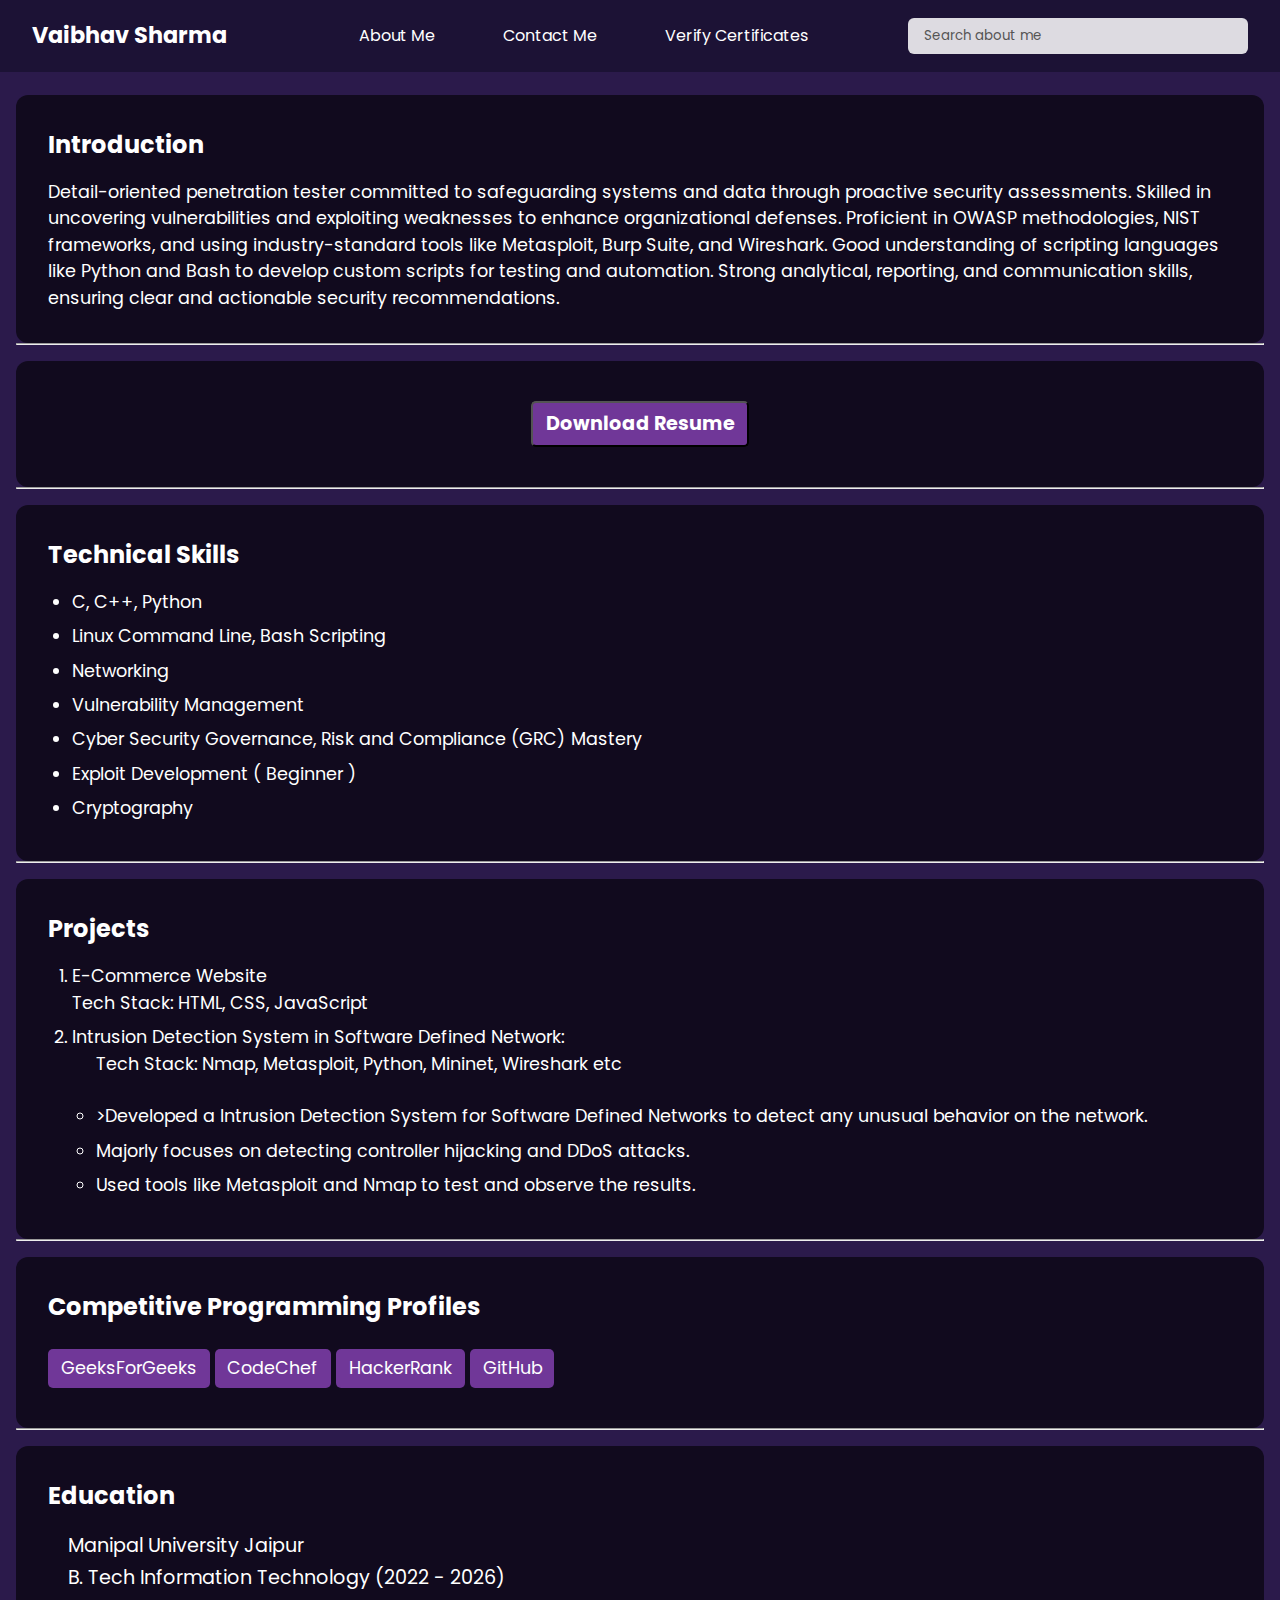
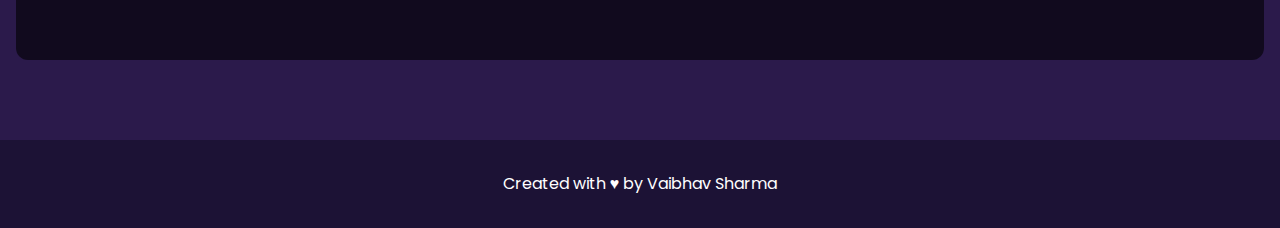
<file: index.html>
<!DOCTYPE html>
<html lang="en">
<head>
    <meta charset="UTF-8">
    <meta name="viewport" content="width=device-width, initial-scale=1.0">
    <title>Vaibhav Sharma | Portfolio</title>
    <link rel="stylesheet" href="style.css">
</head>
<body>
    <header></header>    
    
    <main class="actual-body">
        <section class="summary-section margin-class">
            <h3 class="heading-css">Introduction</h3>
            <p>Detail-oriented penetration tester committed to safeguarding systems and data through proactive security assessments. Skilled in uncovering vulnerabilities and exploiting weaknesses to enhance organizational defenses. Proficient in OWASP methodologies, NIST frameworks, and using industry-standard tools like Metasploit, Burp Suite, and Wireshark. Good understanding of scripting languages like Python and Bash to develop custom scripts for testing and automation. Strong analytical, reporting, and communication skills, ensuring clear and actionable security recommendations.
</p>
        </section>
        <hr>
        <section class="resume-download-section margin-class">
<!--             <h3 class="heading-css"></h3> -->
             <button id="resumeButton" class="download-btn " onclick="downloadRESUME()">Download Resume</button>
        </section>
        <hr>
        <section class="technical-skills margin-class">
            <h3 class="heading-css">Technical Skills</h3>
            <ul>
                <li>C, C++, Python</li>
                <li>Linux Command Line, Bash Scripting</li>
                <li>Networking</li>
                <li>Vulnerability Management</li>
                <li>Cyber Security Governance, Risk and Compliance (GRC) Mastery</li>
                <li>Exploit Development ( Beginner )</li>
                <li>Cryptography</li>
            </ul>
        </section>
        <hr>
        <section id="projects-section" class="projects-section-main margin-class">
            <h3 class="heading-css">Projects</h3>
            <ol>
                <li>E-Commerce Website
                    <p>Tech Stack: HTML, CSS, JavaScript</p>
                </li>
                <li>Intrusion Detection System in Software Defined Network: 
                    <ul>Tech Stack: Nmap, Metasploit, Python, Mininet, Wireshark etc</ul><br>
                    <ul>
                        <li>>Developed a Intrusion Detection System for Software Defined Networks to detect any unusual behavior on the network.</li>
                        <li>Majorly focuses on detecting controller hijacking and DDoS attacks.</li>
                        <li>Used tools like Metasploit and Nmap to test and observe the results.</li>
                    </ul>
                </li>
            </ol>
        </section>
        <hr>
        <section class="Competitive-programming-profiles margin-class">
            <h3 class="heading-css">Competitive Programming Profiles</h3>
            <p>
                <a href="https://www.geeksforgeeks.org/user/kvaibhav05_/">GeeksForGeeks</a>
                <a href="#">CodeChef</a>
                <a href="https://www.hackerrank.com/profile/kvaibhav_0121">HackerRank</a>
                <a href="#">GitHub</a>
            </p>
        </section>
        <hr>
        <section class="qualification margin-class">
            <h3 class="heading-css">Education</h3>
            <pre class="college-info">
    Manipal University Jaipur
    B. Tech Information Technology (2022 - 2026)
            </pre>
        </section>
    </main>

    <footer class="footer-container">
        <p>Created with ♥ by Vaibhav Sharma</p>
    </footer>
<script src="index.js"></script>
</body>
    <!--     load header  -->
    <script src="loadHeader.js"></script>
</html>
</file>
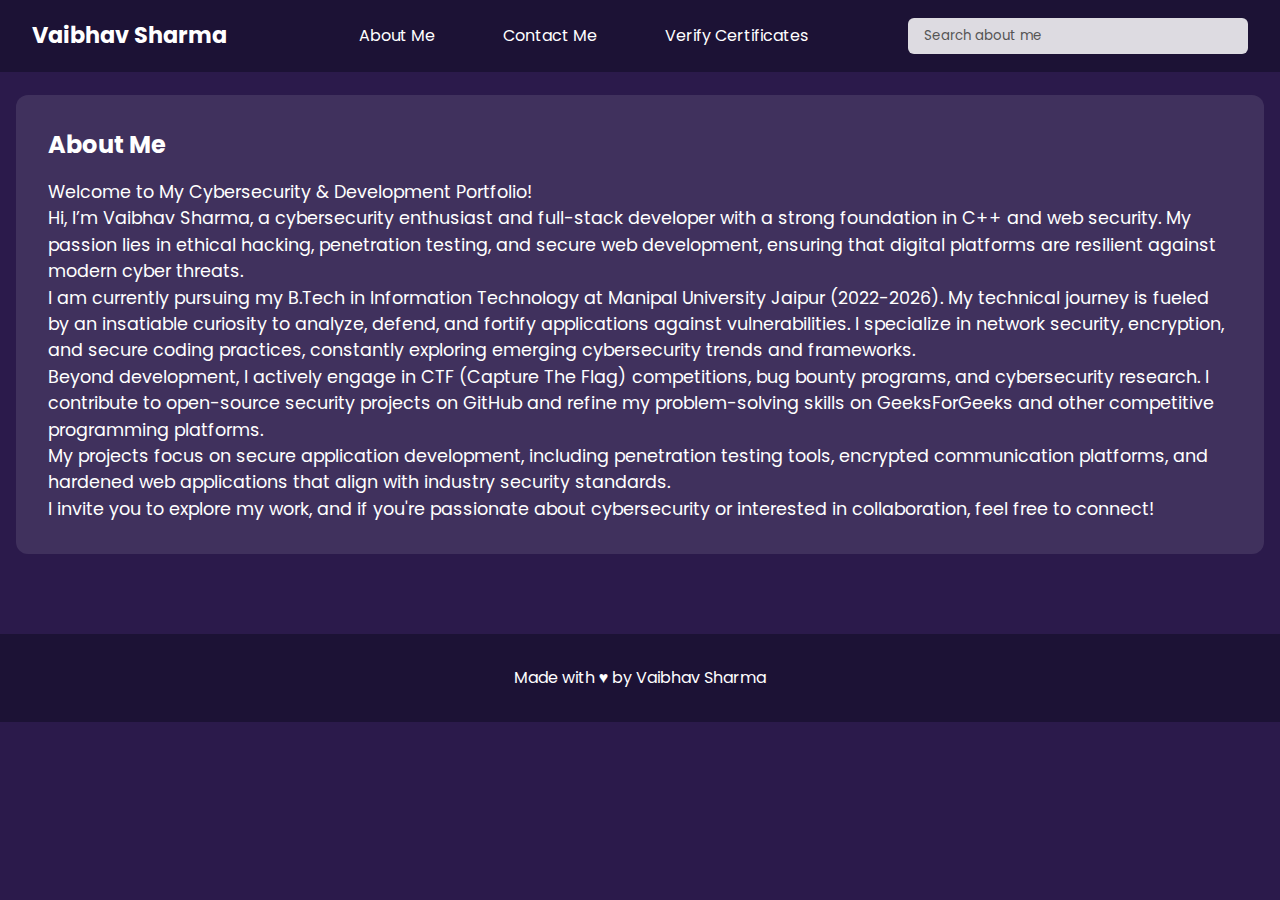
<file: about-me.html>
<!DOCTYPE html>
<html lang="en">
<head>
    <meta charset="UTF-8">
    <meta name="viewport" content="width=device-width, initial-scale=1.0">
    <title>About Me | Vaibhav Sharma</title>
    <link rel="stylesheet" href="style.css">
</head>
<body>
    <header></header>    

    <main class="actual-body">
        <section class="about-section margin-class">
            <h3 class="heading-css">About Me</h3>
            <p>Welcome to My Cybersecurity & Development Portfolio!</p>
            <p>Hi, I’m Vaibhav Sharma, a cybersecurity enthusiast and full-stack developer with a strong foundation in C++ and web security. My passion lies in ethical hacking, penetration testing, and secure web development, ensuring that digital platforms are resilient against modern cyber threats.</p>
            <p>I am currently pursuing my B.Tech in Information Technology at Manipal University Jaipur (2022-2026). My technical journey is fueled by an insatiable curiosity to analyze, defend, and fortify applications against vulnerabilities. I specialize in network security, encryption, and secure coding practices, constantly exploring emerging cybersecurity trends and frameworks.</p>
            <p>Beyond development, I actively engage in CTF (Capture The Flag) competitions, bug bounty programs, and cybersecurity research. I contribute to open-source security projects on GitHub and refine my problem-solving skills on GeeksForGeeks and other competitive programming platforms.</p>
            <p>My projects focus on secure application development, including penetration testing tools, encrypted communication platforms, and hardened web applications that align with industry security standards.</p>
            <p>I invite you to explore my work, and if you're passionate about cybersecurity or interested in collaboration, feel free to connect!</p>
        </section>
    </main>

    <footer class="footer-container">
        <p>Made with ♥ by Vaibhav Sharma</p>
    </footer>
</body>
    <!--     load header  -->
    <script src="loadHeader.js"></script>
</html>
</file>
<file: style.css>
@import url('https://fonts.googleapis.com/css2?family=Poppins:wght@400;600&display=swap');


html {
    scroll-behavior: smooth;
}


* {
    margin: 0;
    padding: 0;
    box-sizing: border-box;
    color: #ffffff;
    text-decoration: none;
    font-family: 'Poppins', sans-serif;
}

body {
    background-color: #2b1a4b;
    line-height: 1.5;
}

/* Header Styling */
.header {
    display: flex;
    justify-content: space-between;
    align-items: center;
    width: 100%;
    height: 8vh;
    background-color: #1c1235;
    padding: 0 2rem;
    position: fixed;
    top: 0;
    z-index: 10;
}

.name-logo {
    font-size: 1.4rem;
    font-weight: bold;
    color: #ffffff;
}
.name-logo:hover{
    color: #a6c1ee;
}

#searchBar {
    width: 28%;
    height: 4vh;
    padding-left: 1rem;
    background-color: rgba(255, 255, 255, 0.85);
    border: none;
    color: #2c1f47;
    border-radius: 6px;
    transition: background-color 0.3s ease, border-color 0.3s ease;
}

#searchBar::placeholder {
    color: #555;
}

#searchBar:hover,
#searchBar:focus {
    background-color: #0d0128;
    color: #ffffff;
    border: 2px solid #703798;
    outline: none;
}

.header-anchors {
    margin-left: 2rem;
    padding: 0.4rem 1rem;
    font-size: 1rem;
    color: #ffffff;
    transition: border-bottom 0.3s ease;
}

.header-anchors:hover {
    border-bottom: 2px solid #ffffff;
}

/* Main Body */
.actual-body {
    margin-top: 7vh;
    padding: 1rem;
}

.margin-class {
    argin-bottom: 1rem;
    margin-top: 1rem;
    padding: 2rem;
    font-size: 1.1rem;
    background-color: rgba(255, 255, 255, 0.1);
    border-radius: 12px;
    transition: transform 0.3s ease;
}

.margin-class:hover {
/*     transform: translateY(-5px); */
}

.heading-css {
    font-size: 1.5rem;
    font-weight: bold;
    color: #ffffff;
    margin-bottom: 1rem;
}

.summary-section,
.technical-skills,
.Competitive-programming-profiles,
.projects-section-main,
.qualification,.resume-download-section {
    background-color: rgba(0, 0, 0, 0.6);
    padding: 2rem;
    border-radius: 12px;
/*     margin-bottom: 2rem; */
    transition: box-shadow 0.3s ease;
}

.summary-section:hover,
.technical-skills:hover,
.Competitive-programming-profiles:hover,
.projects-section-main:hover,
.qualification:hover,.download-btn:hover {
    box-shadow: 0 4px 10px rgb(242 238 238 / 32%);
}

ul, ol {
    padding-left: 1.5rem;
}

.technical-skills ul li,
.projects-section-main ol li {
    margin-bottom: 0.5rem;
}

.Competitive-programming-profiles a {
    display: inline-block;
    margin: 0.5rem 0;
    padding: 0.4rem 0.8rem;
    background-color: #703798;
    border-radius: 5px;
    transition: background-color 0.3s ease;
}

.Competitive-programming-profiles a:hover {
    background-color: #511269;
}

.college-info {
    font-size: 1.2rem;
    font-weight: medium;
    line-height: 1.7;
    white-space: pre-wrap;
    /* color: #000000; */
}

.footer-container {
    display: flex;
    justify-content: center;
    align-items: center;
    padding: 2rem;
    background-color: #1c1235;
    margin-top: 4rem;
}

.footer-container p {
    color: #ffffff;
    font-size: 1rem;
}

.search-message {
    color: #ff0000;
    font-size: 1rem;
    margin-top: 1rem;
}

.resume-download-section{
    display: flex;
    justify-content: center;
    align-items: center;
}
.download-btn{
/*     background-color: #52a447;
    color: #FFFFFF;
    border-radius: 10px;
    font-size: 1.2rem;
    font-weight: bold;
    padding: 0.2rem 0.4rem; */
    font-weight: bold;
    font-size: 1.2rem;
    display: inline-block;
    margin: 0.5rem 0;
    padding: 0.4rem 0.8rem;
    background-color: #703798;
    border-radius: 5px;
    transition: background-color 0.3s ease;
}

.download-btn:hover{
    background-color: #511269;
}




/*mobile screen css*/

/* Hide the menu toggle button by default */
.menu-toggle {
    display: none;
    background: none;
    border: none;
    color: #ffffff;
    font-size: 1.5rem;
    cursor: pointer;
}

@media (max-width: 1320px){
    #project-header-anchor{
        display: none;
    }
    #home-header-anchor{
        display:none;
    }
}
@media (max-width: 1060px){
    #searchBar{
        display:none;
    }
}
@media (max-width: 800px) {
    /* Hide the navigation links and search bar */
    .nav-links {
        display: none;
        flex-direction: column;
        position: absolute;
        top: 8vh; /* Below the header */
        left: 0;
        width: 100%;
        background-color: #1c1235;
        padding: 1rem;
        box-shadow: 0 4px 6px rgba(0, 0, 0, 0.1);
    }

    /* Show the navigation links when the menu is open */
    .nav-links.active {
        display: flex;
    }

    /* Style the navigation links for mobile */
    .header-anchors {
        margin: 0.5rem 0;
        padding: 0.5rem;
        text-align: center;
    }

    /* Hide the search bar on mobile */
    #searchBar {
        display: none;
    }

    /* Show the menu toggle button */
    .menu-toggle {
        display: block;
    }
    .margin-class{
        font-size: 1rem;
    }
    .actual-body {
        margin-top: 6vh;
        padding: 0.5rem;
    }
    .college-info{
        font-size: 0.7rem;
    }
}
</file>
